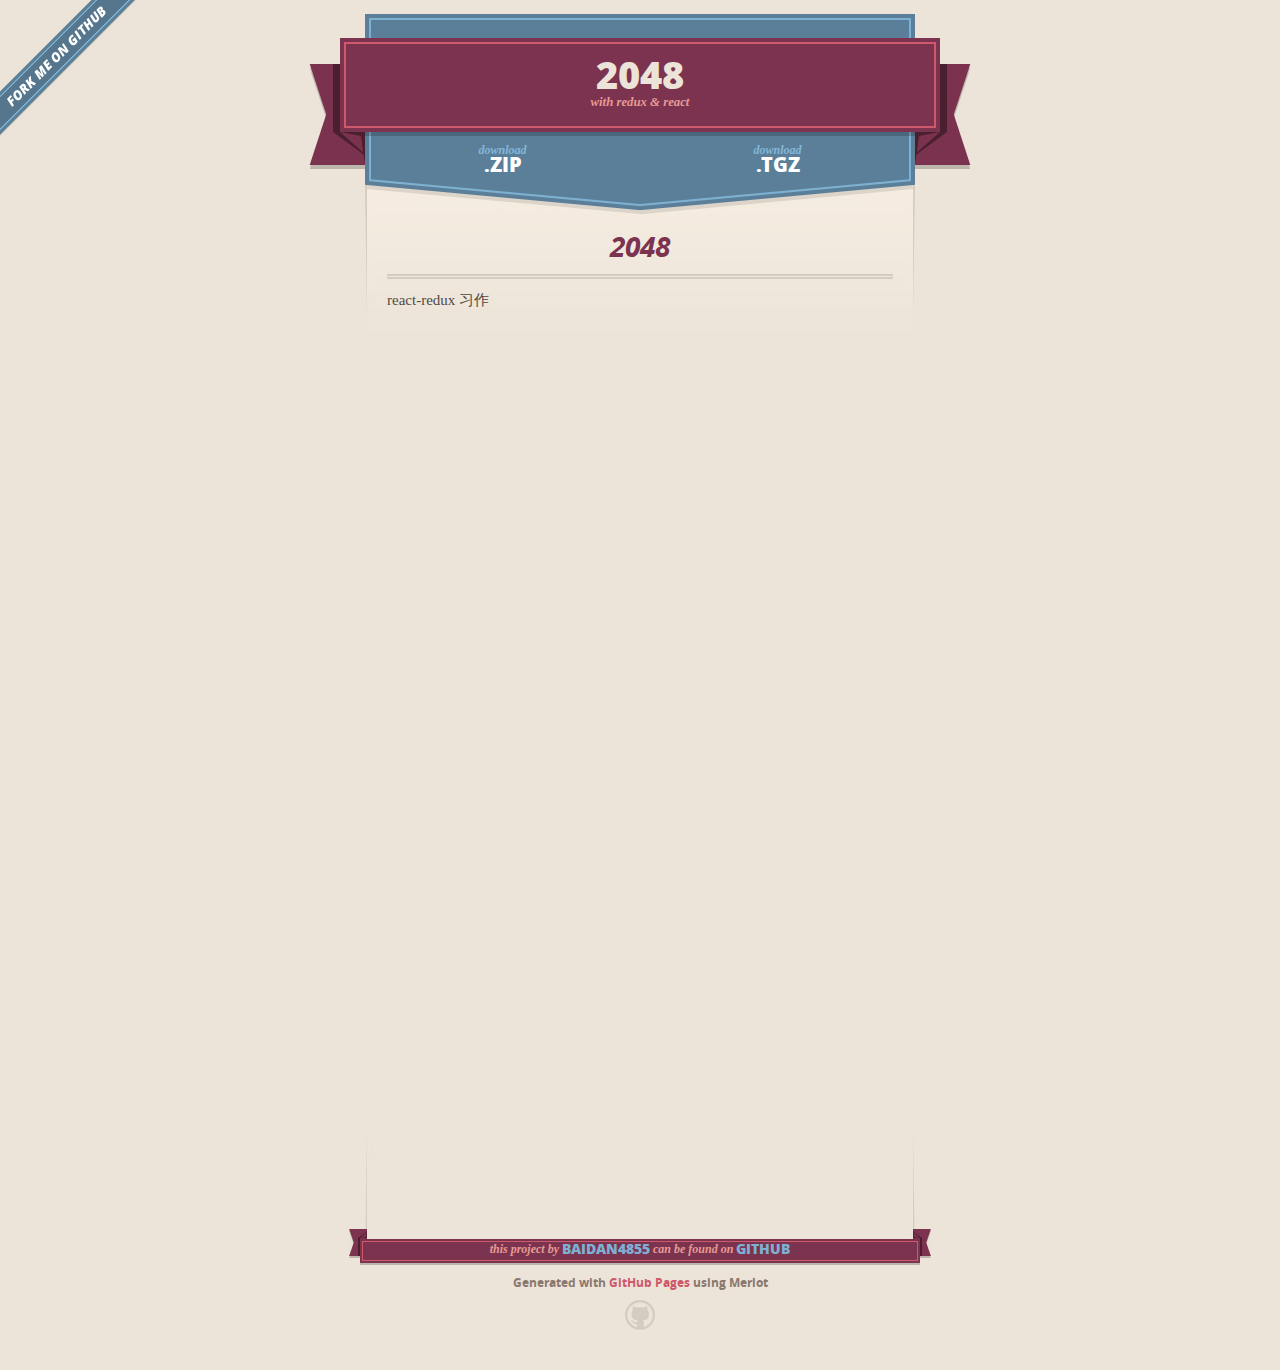
<file: index.html>
<!DOCTYPE html>
<html>
  <head>
    <meta charset='utf-8'>
    <meta http-equiv="X-UA-Compatible" content="chrome=1">
    <meta name="viewport" content="width=640">

    <link rel="stylesheet" href="stylesheets/core.css" media="screen">
    <link rel="stylesheet" href="stylesheets/mobile.css" media="handheld, only screen and (max-device-width:640px)">
    <link rel="stylesheet" href="stylesheets/github-light.css">

    <script type="text/javascript" src="javascripts/modernizr.js"></script>
    <script type="text/javascript" src="https://ajax.googleapis.com/ajax/libs/jquery/1.7.1/jquery.min.js"></script>
    <script type="text/javascript" src="javascripts/headsmart.min.js"></script>
    <script type="text/javascript">
      $(document).ready(function () {
        $('#main_content').headsmart()
      })
    </script>
    <title>2048 by baidan4855</title>
  </head>

  <body>
    <a id="forkme_banner" href="https://github.com/baidan4855/2048">View on GitHub</a>
    <div class="shell">

      <header>
        <span class="ribbon-outer">
          <span class="ribbon-inner">
            <h1>2048</h1>
            <h2>with redux &amp; react</h2>
          </span>
          <span class="left-tail"></span>
          <span class="right-tail"></span>
        </span>
      </header>

      <section id="downloads">
        <span class="inner">
          <a href="https://github.com/baidan4855/2048/zipball/master" class="zip"><em>download</em> .ZIP</a><a href="https://github.com/baidan4855/2048/tarball/master" class="tgz"><em>download</em> .TGZ</a>
        </span>
      </section>


      <span class="banner-fix"></span>


      <section id="main_content">
        <h3>
        <a id="welcome-to-github-pages" class="anchor" href="#welcome-to-github-pages" aria-hidden="true"><span aria-hidden="true" class="octicon octicon-link"></span></a>
          2048
        </h3>

        <p>react-redux 习作</p>

        <iframe frameborder="0" width="100%" height="900" src="https://rawgithub.com/baidan4855/2048/master/main.html"></iframe>
      </section>


      <footer>
        <span class="ribbon-outer">
          <span class="ribbon-inner">
            <p>this project by <a href="https://github.com/baidan4855">baidan4855</a> can be found on <a href="https://github.com/baidan4855/2048">GitHub</a></p>
          </span>
          <span class="left-tail"></span>
          <span class="right-tail"></span>
        </span>
        <p>Generated with <a href="https://pages.github.com">GitHub Pages</a> using Merlot</p>
        <span class="octocat"></span>
      </footer>

    </div>

    
  </body>
</html>
</file>
<file: stylesheets/core.css>
@import url("screen.css");
@import url("non-screen.css") handheld;
@import url("non-screen.css") only screen and (max-device-width:640px);
</file>
<file: stylesheets/mobile.css>
/* Generated by Font Squirrel (http://www.fontsquirrel.com) on February 9, 2012 */


@font-face {
  font-family: 'Open Sans';
  src: url('../fonts/opensans-regular-webfont.eot');
  src: url('../fonts/opensans-regular-webfont.eot?#iefix') format('embedded-opentype'),
       url('../fonts/opensans-regular-webfont.woff') format('woff'),
       url('../fonts/opensans-regular-webfont.ttf') format('truetype'),
       url('../fonts/opensans-regular-webfont.svg#OpenSansRegular') format('svg');
  font-weight: normal;
  font-style: normal;
}

@font-face {
  font-family: 'Open Sans';
  src: url('../fonts/opensans-italic-webfont.eot');
  src: url('../fonts/opensans-italic-webfont.eot?#iefix') format('embedded-opentype'),
       url('../fonts/opensans-italic-webfont.woff') format('woff'),
       url('../fonts/opensans-italic-webfont.ttf') format('truetype'),
       url('../fonts/opensans-italic-webfont.svg#OpenSansItalic') format('svg');
  font-weight: normal;
  font-style: italic;
}

@font-face {
  font-family: 'Open Sans';
  src: url('../fonts/opensans-bold-webfont.eot');
  src: url('../fonts/opensans-bold-webfont.eot?#iefix') format('embedded-opentype'),
       url('../fonts/opensans-bold-webfont.woff') format('woff'),
       url('../fonts/opensans-bold-webfont.ttf') format('truetype'),
       url('../fonts/opensans-bold-webfont.svg#OpenSansBold') format('svg');
  font-weight: bold;
  font-style: normal;
}

@font-face {
  font-family: 'Open Sans';
  src: url('../fonts/opensans-bolditalic-webfont.eot');
  src: url('../fonts/opensans-bolditalic-webfont.eot?#iefix') format('embedded-opentype'),
       url('../fonts/opensans-bolditalic-webfont.woff') format('woff'),
       url('../fonts/opensans-bolditalic-webfont.ttf') format('truetype'),
       url('../fonts/opensans-bolditalic-webfont.svg#OpenSansBoldItalic') format('svg');
  font-weight: bold;
  font-style: italic;
}

@font-face {
  font-family: 'Open Sans';
  src: url('../fonts/opensans-extrabold-webfont.eot');
  src: url('../fonts/opensans-extrabold-webfont.eot?#iefix') format('embedded-opentype'),
       url('../fonts/opensans-extrabold-webfont.woff') format('woff'),
       url('../fonts/opensans-extrabold-webfont.ttf') format('truetype'),
       url('../fonts/opensans-extrabold-webfont.svg#OpenSansExtrabold') format('svg');
  font-weight: bolder;
  font-style: normal;
}


/* http://meyerweb.com/eric/tools/css/reset/ 
   v2.0 | 20110126
   License: none (public domain)
*/

html, body, div, span, applet, object, iframe,
h1, h2, h3, h4, h5, h6, p, blockquote, pre,
a, abbr, acronym, address, big, cite, code,
del, dfn, em, img, ins, kbd, q, s, samp,
small, strike, strong, sub, sup, tt, var,
b, u, i, center,
dl, dt, dd, ol, ul, li,
fieldset, form, label, legend,
table, caption, tbody, tfoot, thead, tr, th, td,
article, aside, canvas, details, embed, 
figure, figcaption, footer, header, hgroup, 
menu, nav, output, ruby, section, summary,
time, mark, audio, video {
  margin: 0;
  padding: 0;
  border: 0;
  font-size: 100%;
  font: inherit;
  vertical-align: baseline;
}
/* HTML5 display-role reset for older browsers */
article, aside, details, figcaption, figure, 
footer, header, hgroup, menu, nav, section {
  display: block;
}
body {
  line-height: 1;
}
ol, ul {
  list-style: none;
}
blockquote, q {
  quotes: none;
}
blockquote:before, blockquote:after,
q:before, q:after {
  content: '';
  content: none;
}
table {
  border-collapse: collapse;
  border-spacing: 0;
}

header, footer, section {
  display: block;
  position: relative;
}

/* STYLES */

div.shell {
  display: block;
  width: 640px;
  margin: 0 auto;
}

a#forkme_banner {
  display: none;
}

/* header */

header {
  position: relative;
  z-index: 2;
  margin: 0;
  max-width: 640px;
  top: 51px;
}

header span.ribbon-inner {
  position: relative;
  display: block;
  background-color: #cd596b;
  border: 8px solid #7c334f;
  padding: 6px;
  z-index: 1;
}

header span.left-tail, header span.right-tail {
  position: relative;
  display: block;
  width: 19px;
  height: 10px;
  background: transparent url(../images/ribbon-tail-sprite-2x.png) 0 0 no-repeat;
  position: absolute;
  bottom: -10px;
  z-index: 0;
}

header span.left-tail {
  background-position: 0 0;
  left: 0;
}

header span.right-tail {
  background-position: -19px 0;
  right: 0;
}

header h1 {
  background-color: #7c334f;
  font-size: 2em;
  font-weight: bolder;
  font-style: normal;
  text-transform: uppercase;
  color: #ece4d8;
  text-align: center;
  line-height:1;  
  padding: 14px 20px 0;
}

header h2 {
  background-color: #7c334f;
  font: bold italic .85em/1.5 Georgia, Times, “Times New Roman”, serif;
  color: #e69b95;
  padding-bottom: 14px;
  margin-top: -3px;
  text-align: center;
}

section#downloads {
  position: relative;
  display: block;
  height: 171px;
  width: 602px;
  padding-bottom: 150px;
  margin: 51px auto -250px;
  z-index: 1;
  background: transparent url(../images/shield.png) center 0 no-repeat;
}

section#downloads a {
  display: none;
}

span.banner-fix {
  background: transparent url(../images/shield-fallback.png) center top no-repeat;
  display: block;
  height: 31px;
  position: absolute;
  width: 640px;
  top: 20px;

}

section#main_content {
  z-index: 2;
  padding: 20px 40px 0;
  min-height:185px;
}

/* footer */

footer {
  background: none;
  padding-top: 104px;
  margin: -94px auto 40px;
  max-width:640px;
  text-align: center;
}

footer span.ribbon-outer {
  display: block;
  position: relative;
  border-bottom: 2px solid #bdb6ad;
}

footer span.ribbon-inner {
  position: relative;
  display: block;
  background-color: #cd596b;
  border: 8px solid #7c334f;
  padding: 6px;
  z-index: 1;
}

footer p {
  font-family: 'Open Sans', sans-serif;
  font-weight: bold;
  font-size: .6em;
  color: #8b786f;
}

footer a {
  color: #cd596b;
}

footer span.ribbon-inner p {
  background-color: #7c334f;
  margin: 0;
  color: #e69b95;
  font: bold italic 22px/1 Georgia, Times, “Times New Roman”, serif;
  height: auto;
  line-height: 1.1;
  padding: 20px 0px 10px;
}

footer span.ribbon-inner a {
  display: block;
  position: relative;
  bottom: 0;
  color: #7eb0d2;
  font-family: 'Open Sans', sans-serif;
  text-transform: uppercase;
  font-style: normal;
  font-weight: bolder;
  font-size: 38px;
  padding-bottom: 10px;
}

footer span.ribbon-inner a:hover {
  color: #7eb0d2;
}

footer span.left-tail, footer span.right-tail {
  position: relative;
  display: block;
  width: 23px;
  height: 126px;
  background: transparent url(../images/small-ribbon-tail-sprite-2x.png) 0 0 no-repeat;
  position: absolute;
  top: -126px;
  z-index: 0;
}

footer span.left-tail {
  background-position: 0 0;
  left: 0;
}

footer span.right-tail {
  background-position: -23px 0;
  right: 0;
}

footer span.octocat {
  background: transparent url(../images/octocat-2x.png) 0 0 no-repeat;
  display: block;
  width: 60px;
  height: 60px;
  margin: 20px auto 0;}

/* content */

body {
  background: #ece4d8;
  font: normal normal 30px/1.5 Georgia, Palatino,” Palatino Linotype”, Times, “Times New Roman”, serif;
  color: #544943;
  -webkit-font-smoothing: antialiased;
}

a, a:hover {
  color: #417090;
}

a {
  text-decoration: none;
}

a:hover {
  text-decoration: underline;
}

h1,h2,h3,h4,h5,h6 {
  font-family: 'Open Sans', sans-serif;
  font-weight: bold;
}

p {
  margin: .7em 0 0;
}

strong {
  font-weight: bold;
}

em {
  font-style: italic;
}

ol {
  margin: .7em 0;
  list-style-type: decimal;
  padding-left: 1.35em;
}

ul {
  margin: .7em 0;
  padding-left: 1.35em;
}

ul li {
  padding-left: 20px;
  background: transparent url(../images/chevron-2x.png) left 15px no-repeat;
}

blockquote {
  font-family: 'Open Sans', sans-serif;
  margin: 20px 0;
  color: #8b786f;
  padding-left: 1.35em;
  background: transparent url('../images/blockquote-gfx-2x.png') 0 8px no-repeat;
}

img {
  -webkit-box-shadow: 0px 4px 0px #bdb6ad;
  -moz-box-shadow: 0px 4px 0px #bdb6ad;
  box-shadow: 0px 4px 0px #bdb6ad;
  border: 4px solid #fff6e9;
  max-width: 556px;
}

hr {
  border: none;
  outline: none;
  height: 42px;
  background: transparent url('../images/hr-2x.jpg') center center repeat-x;
  margin: 0 0 20px;
}

code {
  background: #fff6e9;
  font: normal normal .9em/1.7 "Lucida Sans Typewriter", "Lucida Console", Monaco, "Bitstream Vera Sans Mono", monospace;
  padding: 0 5px 1px;
}

pre {
  margin: 10px 0 20px;
  padding: .7em;
  background: #fff6e9;
  border-bottom: 4px solid #bdb6ad;
  font: normal normal .9em/1.7 "Lucida Sans Typewriter", "Lucida Console", Monaco, "Bitstream Vera Sans Mono", monospace;
  overflow: auto;
}

table {
  background: #fff6e9;
  display: table;
  width: 100%;
  border-collapse: separate;
  border-bottom: 4px solid #bdb6ad;
  margin: 10px 0;
}

tr {
  display: table-row;
}

th {
  display: table-cell;
  padding: 2px 10px;
  border: solid #ece4d8;
  border-width: 0 4px 4px 0;
  color: #cd596b;
  font-family: 'Open Sans', sans-serif;
  font-weight: bold;
  font-size: .85em;
}

td {
  display: table-cell;
  padding: 0 .7em;
  border: solid #ece4d8;
  border-width: 0 4px 4px 0;
}

td:last-child, th:last-child {
  border-right: none;
}

tr:last-child td {
  border-bottom: none;
}

dl {
  margin: .7em 0 20px;
}

dt {
  font-family: 'Open Sans', sans-serif;
  font-weight: bold;
}

dd {
  padding-left: 1.35em;
}

dd p:first-child {
  margin-top: 0;
}

/* Content based headers */

#main_content > .header-level-1:first-child,
#main_content > .header-level-2:first-child,
#main_content > .header-level-3:first-child,
#main_content > .header-level-4:first-child,
#main_content > .header-level-5:first-child,
#main_content > .header-level-6:first-child {
  margin-top: 0;
}

.header-level-1 {
  font-size: 1.85em;
  border-bottom: .2em double #d3ccc1;
  color: #7c334f;
  text-align: center;
  font-style: italic;
  margin: 1.1em 0 .38em;
  line-height: 1.2;
  padding-bottom: 10px
}

.header-level-2 {
  font-size: 1.58em;
  color: #7c334f;
  margin: .95em 0 .5em;
  border-bottom: .1em solid #D3CCC1;
  line-height: 1.2;
  padding-bottom: 10px
}

.header-level-3 {
  margin: 20px 0 10px;
  font-size: 1.45em;
}

.header-level-4 {
  margin: .6em 0;
  font-size: 1.2em;
  color: #cd596b;
}

.header-level-5 {
  margin: .7em 0;
  font-size: 1em;
  color: #8b786f;
}

.header-level-6 {
  margin: .8em 0;
  font-size: .85em;
  font-style: italic;
}
</file>
<file: stylesheets/github-light.css>
/*
The MIT License (MIT)

Copyright (c) 2016 GitHub, Inc.

Permission is hereby granted, free of charge, to any person obtaining a copy
of this software and associated documentation files (the "Software"), to deal
in the Software without restriction, including without limitation the rights
to use, copy, modify, merge, publish, distribute, sublicense, and/or sell
copies of the Software, and to permit persons to whom the Software is
furnished to do so, subject to the following conditions:

The above copyright notice and this permission notice shall be included in all
copies or substantial portions of the Software.

THE SOFTWARE IS PROVIDED "AS IS", WITHOUT WARRANTY OF ANY KIND, EXPRESS OR
IMPLIED, INCLUDING BUT NOT LIMITED TO THE WARRANTIES OF MERCHANTABILITY,
FITNESS FOR A PARTICULAR PURPOSE AND NONINFRINGEMENT. IN NO EVENT SHALL THE
AUTHORS OR COPYRIGHT HOLDERS BE LIABLE FOR ANY CLAIM, DAMAGES OR OTHER
LIABILITY, WHETHER IN AN ACTION OF CONTRACT, TORT OR OTHERWISE, ARISING FROM,
OUT OF OR IN CONNECTION WITH THE SOFTWARE OR THE USE OR OTHER DEALINGS IN THE
SOFTWARE.

*/

.pl-c /* comment */ {
  color: #969896;
}

.pl-c1 /* constant, variable.other.constant, support, meta.property-name, support.constant, support.variable, meta.module-reference, markup.raw, meta.diff.header */,
.pl-s .pl-v /* string variable */ {
  color: #0086b3;
}

.pl-e /* entity */,
.pl-en /* entity.name */ {
  color: #795da3;
}

.pl-smi /* variable.parameter.function, storage.modifier.package, storage.modifier.import, storage.type.java, variable.other */,
.pl-s .pl-s1 /* string source */ {
  color: #333;
}

.pl-ent /* entity.name.tag */ {
  color: #63a35c;
}

.pl-k /* keyword, storage, storage.type */ {
  color: #a71d5d;
}

.pl-s /* string */,
.pl-pds /* punctuation.definition.string, string.regexp.character-class */,
.pl-s .pl-pse .pl-s1 /* string punctuation.section.embedded source */,
.pl-sr /* string.regexp */,
.pl-sr .pl-cce /* string.regexp constant.character.escape */,
.pl-sr .pl-sre /* string.regexp source.ruby.embedded */,
.pl-sr .pl-sra /* string.regexp string.regexp.arbitrary-repitition */ {
  color: #183691;
}

.pl-v /* variable */ {
  color: #ed6a43;
}

.pl-id /* invalid.deprecated */ {
  color: #b52a1d;
}

.pl-ii /* invalid.illegal */ {
  color: #f8f8f8;
  background-color: #b52a1d;
}

.pl-sr .pl-cce /* string.regexp constant.character.escape */ {
  font-weight: bold;
  color: #63a35c;
}

.pl-ml /* markup.list */ {
  color: #693a17;
}

.pl-mh /* markup.heading */,
.pl-mh .pl-en /* markup.heading entity.name */,
.pl-ms /* meta.separator */ {
  font-weight: bold;
  color: #1d3e81;
}

.pl-mq /* markup.quote */ {
  color: #008080;
}

.pl-mi /* markup.italic */ {
  font-style: italic;
  color: #333;
}

.pl-mb /* markup.bold */ {
  font-weight: bold;
  color: #333;
}

.pl-md /* markup.deleted, meta.diff.header.from-file */ {
  color: #bd2c00;
  background-color: #ffecec;
}

.pl-mi1 /* markup.inserted, meta.diff.header.to-file */ {
  color: #55a532;
  background-color: #eaffea;
}

.pl-mdr /* meta.diff.range */ {
  font-weight: bold;
  color: #795da3;
}

.pl-mo /* meta.output */ {
  color: #1d3e81;
}
</file>
